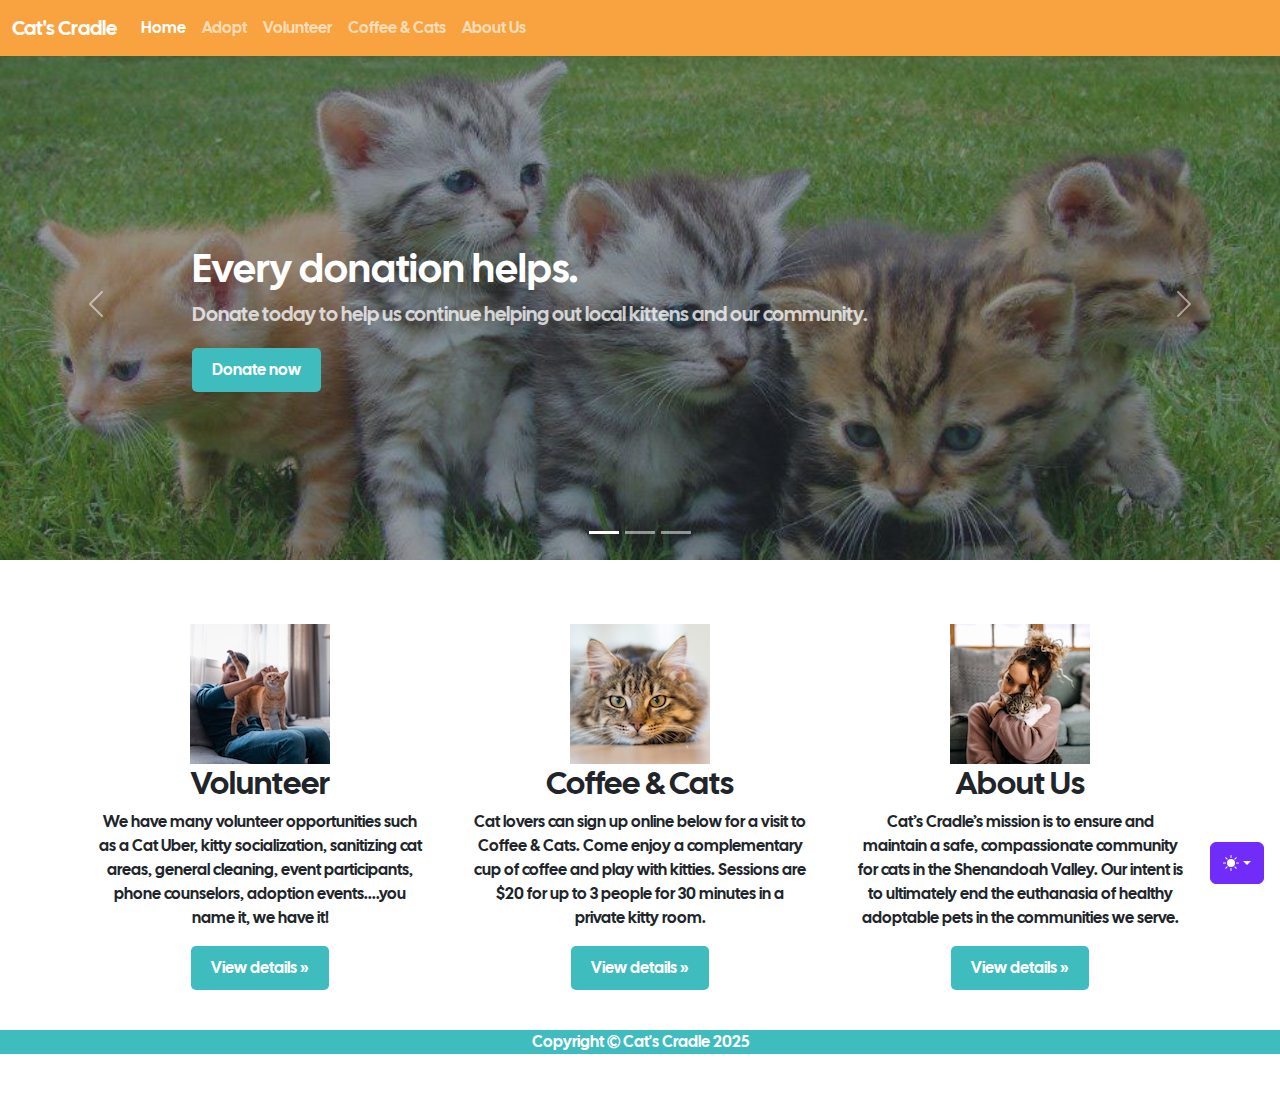
<file: index.html>
<!doctype html>
<html lang="en">
  <head>
    <meta charset="utf-8">
    <meta name="viewport" content="width=device-width, initial-scale=1">
    <meta name="description" content="Cat's Cradle Animal Rescue Website">
    <meta name="author" content="Meghan Hartman">
    <meta name="generator" content="Hugo 0.145.0">
    <title>Cat's Cradle · Animal Rescue · Harrisonburg, VA</title>

    <link rel="icon" type="image/png" href="assets/logo.png">
    <link rel="canonical" href="https://getbootstrap.com/docs/5.3/examples/carousel/">
    <link href="https://fonts.googleapis.com/css2?family=Cal+Sans&display=swap" rel="stylesheet">

    <script src="../assets/js/color-modes.js"></script>

    <link href="../assets/dist/css/bootstrap.min.css" rel="stylesheet">

     <!-- LOAD BOOTSTRAP CSS - DO NOT DELETE -->
    <link href="https://cdn.jsdelivr.net/npm/bootstrap@5.3.3/dist/css/bootstrap.min.css" rel="stylesheet" integrity="sha384-QWTKZyjpPEjISv5WaRU9OFeRpok6YctnYmDr5pNlyT2bRjXh0JMhjY6hW+ALEwIH" crossorigin="anonymous">
    <!-- END LOADING BOOTSTRAP CSS -->

    <!-- Custom styles - add your own CSS to this stylesheet -->
    <link href="style.css" rel="stylesheet">
    
<!-- LOAD BOOTSTRAP JAVASCRIPT - DO NOT DELETE -->
<script src="https://cdn.jsdelivr.net/npm/bootstrap@5.3.3/dist/js/bootstrap.bundle.min.js" integrity="sha384-YvpcrYf0tY3lHB60NNkmXc5s9fDVZLESaAA55NDzOxhy9GkcIdslK1eN7N6jIeHz" crossorigin="anonymous"></script>
<!-- END LOADING BOOTSTRAP JAVASCRIPT -->

    <!-- Custom styles for this template -->
    <link href="carousel.css" rel="stylesheet">
  </head>
  <body>
    <svg xmlns="http://www.w3.org/2000/svg" class="d-none">
  <symbol id="check2" viewBox="0 0 16 16">
    <path d="M13.854 3.646a.5.5 0 0 1 0 .708l-7 7a.5.5 0 0 1-.708 0l-3.5-3.5a.5.5 0 1 1 .708-.708L6.5 10.293l6.646-6.647a.5.5 0 0 1 .708 0z"/>
  </symbol>
  <symbol id="circle-half" viewBox="0 0 16 16">
    <path d="M8 15A7 7 0 1 0 8 1v14zm0 1A8 8 0 1 1 8 0a8 8 0 0 1 0 16z"/>
  </symbol>
  <symbol id="moon-stars-fill" viewBox="0 0 16 16">
    <path d="M6 .278a.768.768 0 0 1 .08.858 7.208 7.208 0 0 0-.878 3.46c0 4.021 3.278 7.277 7.318 7.277.527 0 1.04-.055 1.533-.16a.787.787 0 0 1 .81.316.733.733 0 0 1-.031.893A8.349 8.349 0 0 1 8.344 16C3.734 16 0 12.286 0 7.71 0 4.266 2.114 1.312 5.124.06A.752.752 0 0 1 6 .278z"/>
    <path d="M10.794 3.148a.217.217 0 0 1 .412 0l.387 1.162c.173.518.579.924 1.097 1.097l1.162.387a.217.217 0 0 1 0 .412l-1.162.387a1.734 1.734 0 0 0-1.097 1.097l-.387 1.162a.217.217 0 0 1-.412 0l-.387-1.162A1.734 1.734 0 0 0 9.31 6.593l-1.162-.387a.217.217 0 0 1 0-.412l1.162-.387a1.734 1.734 0 0 0 1.097-1.097l.387-1.162zM13.863.099a.145.145 0 0 1 .274 0l.258.774c.115.346.386.617.732.732l.774.258a.145.145 0 0 1 0 .274l-.774.258a1.156 1.156 0 0 0-.732.732l-.258.774a.145.145 0 0 1-.274 0l-.258-.774a1.156 1.156 0 0 0-.732-.732l-.774-.258a.145.145 0 0 1 0-.274l.774-.258c.346-.115.617-.386.732-.732L13.863.1z"/>
  </symbol>
  <symbol id="sun-fill" viewBox="0 0 16 16">
    <path d="M8 12a4 4 0 1 0 0-8 4 4 0 0 0 0 8zM8 0a.5.5 0 0 1 .5.5v2a.5.5 0 0 1-1 0v-2A.5.5 0 0 1 8 0zm0 13a.5.5 0 0 1 .5.5v2a.5.5 0 0 1-1 0v-2A.5.5 0 0 1 8 13zm8-5a.5.5 0 0 1-.5.5h-2a.5.5 0 0 1 0-1h2a.5.5 0 0 1 .5.5zM3 8a.5.5 0 0 1-.5.5h-2a.5.5 0 0 1 0-1h2A.5.5 0 0 1 3 8zm10.657-5.657a.5.5 0 0 1 0 .707l-1.414 1.415a.5.5 0 1 1-.707-.708l1.414-1.414a.5.5 0 0 1 .707 0zm-9.193 9.193a.5.5 0 0 1 0 .707L3.05 13.657a.5.5 0 0 1-.707-.707l1.414-1.414a.5.5 0 0 1 .707 0zm9.193 2.121a.5.5 0 0 1-.707 0l-1.414-1.414a.5.5 0 0 1 .707-.707l1.414 1.414a.5.5 0 0 1 0 .707zM4.464 4.465a.5.5 0 0 1-.707 0L2.343 3.05a.5.5 0 1 1 .707-.707l1.414 1.414a.5.5 0 0 1 0 .708z"/>
  </symbol>
</svg>


    <div class="dropdown position-fixed bottom-0 end-0 mb-3 me-3 bd-mode-toggle">
      <button class="btn btn-bd-primary py-2 dropdown-toggle d-flex align-items-center"
        id="bd-theme"
        type="button"
        aria-expanded="false"
        data-bs-toggle="dropdown"
        
        aria-label="Toggle theme (auto)">
  <svg class="bi my-1 theme-icon-active" aria-hidden="true"><use href="#circle-half"></use></svg>
  <span class="visually-hidden" id="bd-theme-text">Toggle theme</span>
</button>
<ul class="dropdown-menu dropdown-menu-end shadow" aria-labelledby="bd-theme-text">
  <li>
    <button type="button" class="dropdown-item d-flex align-items-center" data-bs-theme-value="light" aria-pressed="false">
      <svg class="bi me-2 opacity-50" aria-hidden="true"><use href="#sun-fill"></use></svg>
      Light
      <svg class="bi ms-auto d-none" aria-hidden="true"><use href="#check2"></use></svg>
    </button>
  </li>
  <li>
    <button type="button" class="dropdown-item d-flex align-items-center" data-bs-theme-value="dark" aria-pressed="false">
      <svg class="bi me-2 opacity-50" aria-hidden="true"><use href="#moon-stars-fill"></use></svg>
      Dark
      <svg class="bi ms-auto d-none" aria-hidden="true"><use href="#check2"></use></svg>
    </button>
  </li>
  <li>
    <button type="button" class="dropdown-item d-flex align-items-center active" data-bs-theme-value="auto" aria-pressed="true">
      <svg class="bi me-2 opacity-50" aria-hidden="true"><use href="#circle-half"></use></svg>
      Auto
      <svg class="bi ms-auto d-none" aria-hidden="true"><use href="#check2"></use></svg>
    </button>
  </li>
</ul>

    </div>

    
<header data-bs-theme="dark">
  <nav class="navbar navbar-expand-md navbar-light fixed-top custom-navbar">
    <div class="container-fluid">
      <a class="navbar-brand" href="#">Cat's Cradle</a>
      <button class="navbar-toggler" type="button" data-bs-toggle="collapse" data-bs-target="#navbarCollapse" aria-controls="navbarCollapse" aria-expanded="false" aria-label="Toggle navigation">
        <span class="navbar-toggler-icon"></span>
      </button>
      <div class="collapse navbar-collapse" id="navbarCollapse">
        <ul class="navbar-nav me-auto mb-2 mb-md-0">
          <li class="nav-item">
            <a class="nav-link active" aria-current="page" href="#">Home</a>
          </li>
          <li class="nav-item">
            <a class="nav-link" href="adopt/adopt.html">Adopt</a>
          </li>
          <li class="nav-item">
            <a class="nav-link" href="volunteer/volunteer.html">Volunteer</a>
          </li>
          <li class="nav-item">
            <a class="nav-link" href="coffee-cats/coffee-cats.html">Coffee &amp; Cats</a>
          </li>
          <li class="nav-item">
            <a class="nav-link" href="about/about.html">About Us</a>
          </li>
        </ul>
      </div>
    </div>
  </nav>
</header>

<main>

  <div id="myCarousel" class="carousel slide mb-6" data-bs-ride="carousel">
    <div class="carousel-indicators">
      <button type="button" data-bs-target="#myCarousel" data-bs-slide-to="0" class="active" aria-current="true" aria-label="Slide 1"></button>
      <button type="button" data-bs-target="#myCarousel" data-bs-slide-to="1" aria-label="Slide 2"></button>
      <button type="button" data-bs-target="#myCarousel" data-bs-slide-to="2" aria-label="Slide 3"></button>
    </div>
    <div class="carousel-inner">
      <div class="carousel-item active">
        <img src="banner1.jpg" class="d-block w-100" alt="Carousel image">
        <div class="container">
          <div class="carousel-caption text-start">
            <h1>Every donation helps.</h1>
            <p class="opacity-75">Donate today to help us continue helping out local kittens and our community.</p>
            <p><a class="btn custom-btn" href="#">Donate now</a></p>
          </div>
        </div>
      </div>
      <div class="carousel-item">
        <img src="banner2.jpg" class="d-block w-100" alt="Carousel image">
        <div class="container">
          <div class="carousel-caption">
            <h1>May adoption special.</h1>
            <p>View out adoption fees for the month of May!.</p>
            <p><a class="btn custom-btn" href="#">View now</a></p>
          </div>
        </div>
      </div>
      <div class="carousel-item">
        <img src="banner3.jpg" class="d-block w-100" alt="Carousel image">
        <div class="container">
          <div class="carousel-caption text-end">
            <h1>Adopt today!</h1>
            <p>Looking to adopt a cat or kitten? Don't wait!.</p>
            <p><a class="btn custom-btn" href="#">See our adoptable cats</a></p>
          </div>
        </div>
      </div>
    </div>
    <button class="carousel-control-prev" type="button" data-bs-target="#myCarousel" data-bs-slide="prev">
      <span class="carousel-control-prev-icon" aria-hidden="true"></span>
      <span class="visually-hidden">Previous</span>
    </button>
    <button class="carousel-control-next" type="button" data-bs-target="#myCarousel" data-bs-slide="next">
      <span class="carousel-control-next-icon" aria-hidden="true"></span>
      <span class="visually-hidden">Next</span>
    </button>
  </div>


  <!-- Marketing messaging and featurettes
  ================================================== -->
  <!-- Wrap the rest of the page in another container to center all the content. -->

  <div class="container marketing">

    <!-- Three columns of text below the carousel -->
    <div class="row">
      <div class="col-lg-4">
        <img src="cat-1.jpg" alt="Man with cat"> 
        <h2 class="fw-normal">Volunteer</h2>
        <p>We have many volunteer opportunities such as a Cat Uber, kitty socialization, sanitizing cat areas, general cleaning, event participants, phone counselors, adoption events....you name it, we have it! </p>
        <p><a class="btn custom-btn" href="volunteer/volunteer.html">View details &raquo;</a></p>
      </div><!-- /.col-lg-4 -->
      <div class="col-lg-4">
       <img src="cat-2.jpg" alt="Cat laying down" id="preview">
        <h2 class="fw-normal">Coffee &amp; Cats</h2>
        <p>Cat lovers can sign up online below for a visit to Coffee & Cats.  Come enjoy a complementary cup of coffee and play with kitties.  Sessions are  $20 for up to 3 people for 30 minutes in a private kitty room.</p>
        <p><a class="btn custom-btn" href="coffee-cats/coffee-cats.html">View details &raquo;</a></p>
      </div><!-- /.col-lg-4 -->
      <div class="col-lg-4">
        <img src="cat-3.jpg" alt="Woman with cat" id="preview">
        <h2 class="fw-normal">About Us</h2>
        <p>Cat’s Cradle’s mission is to ensure and maintain a safe, compassionate community for cats in the Shenandoah Valley. Our intent is to ultimately end the euthanasia of healthy adoptable pets in the communities we serve.</p>
        <p><a class="btn custom-btn" href="about/about.html">View details &raquo;</a></p>
      </div><!-- /.col-lg-4 -->
    </div><!-- /.row -->

  </div><!-- /.container -->


  <!-- Footer-->
        <footer class="custom-footer">
            <div class="container px-4"><p class="m-0 text-center text-white">Copyright &copy; Cat's Cradle 2025</p></div>
        </footer>

    </body>
</html>
</file>
<file: style.css>
h1, h2, p {
  font-family: "Cal Sans", sans-serif;
}


.bd-placeholder-img {
        font-size: 1.125rem;
        text-anchor: middle;
        -webkit-user-select: none;
        -moz-user-select: none;
        user-select: none;
      }

      @media (min-width: 768px) {
        .bd-placeholder-img-lg {
          font-size: 3.5rem;
        }
      }

      .b-example-divider {
        width: 100%;
        height: 3rem;
        background-color: rgba(0, 0, 0, .1);
        border: solid rgba(0, 0, 0, .15);
        border-width: 1px 0;
        box-shadow: inset 0 .5em 1.5em rgba(0, 0, 0, .1), inset 0 .125em .5em rgba(0, 0, 0, .15);
      }

      .b-example-vr {
        flex-shrink: 0;
        width: 1.5rem;
        height: 100vh;
      }

      .bi {
        vertical-align: -.125em;
        fill: currentColor;
      }

      .nav-scroller {
        position: relative;
        z-index: 2;
        height: 2.75rem;
        overflow-y: hidden;
      }

      .nav-scroller .nav {
        display: flex;
        flex-wrap: nowrap;
        padding-bottom: 1rem;
        margin-top: -1px;
        overflow-x: auto;
        text-align: center;
        white-space: nowrap;
        -webkit-overflow-scrolling: touch;
      }

      .btn-bd-primary {
        --bd-violet-bg: #712cf9;
        --bd-violet-rgb: 112.520718, 44.062154, 249.437846;

        --bs-btn-font-weight: 600;
        --bs-btn-color: var(--bs-white);
        --bs-btn-bg: var(--bd-violet-bg);
        --bs-btn-border-color: var(--bd-violet-bg);
        --bs-btn-hover-color: var(--bs-white);
        --bs-btn-hover-bg: #6528e0;
        --bs-btn-hover-border-color: #6528e0;
        --bs-btn-focus-shadow-rgb: var(--bd-violet-rgb);
        --bs-btn-active-color: var(--bs-btn-hover-color);
        --bs-btn-active-bg: #5a23c8;
        --bs-btn-active-border-color: #5a23c8;
      }

      .bd-mode-toggle {
        z-index: 1500;
      }

      .bd-mode-toggle .bi {
        width: 1em;
        height: 1em;
      }

      .bd-mode-toggle .dropdown-menu .active .bi {
        display: block !important;
      }

      .custom-navbar {
  background-color: #f9a240 !important
}

/* Targeting the custom button class directly */
.custom-btn {
  background-color: #3fbcbd !important; /* Use !important to override Bootstrap */
  color: white !important;
  border: none !important;
  padding: 10px 20px;
  text-decoration: none;
  border-radius: 5px;
  display: inline-block;
  transition: background-color 0.3s ease;
}

.custom-btn:hover {
  background-color: #35a5a6 !important; /* Slightly darker teal on hover */
  color: white;
  text-decoration: none;
}

/* Targeting the carousel buttons */
.custom-btn {
  background-color: #3fbcbd !important; /* Set background to teal */
  color: white !important; /* Set text color to white */
  border: none !important;
  padding: 10px 20px;
  text-decoration: none;
  border-radius: 5px;
  display: inline-block;
  transition: background-color 0.3s ease;
}

/* Button hover state */
.custom-btn:hover {
  background-color: #35a5a6 !important; /* Slightly darker on hover */
  color: white;
  text-decoration: none;
}


.custom-navbar .navbar-brand,
.custom-navbar .nav-link {
  font-family: "Cal Sans", sans-serif;
}

footer.custom-footer {
    background-color: #3fbcbd;
    color: #fff;
}

footer.custom-footer p {
    color: #fff; /* Ensures the text color inside the paragraph is white */
}
</file>
<file: carousel.css>
/* GLOBAL STYLES
-------------------------------------------------- */
/* Padding below the footer and lighter body text */

body {
  padding-top: 3rem;
  padding-bottom: 3rem;
  color: rgb(var(--bs-tertiary-color-rgb));
}


/* CUSTOMIZE THE CAROUSEL
-------------------------------------------------- */

/* Carousel base class */
.carousel {
  margin-bottom: 4rem;
}
/* Since positioning the image, we need to help out the caption */
.carousel-caption {
  bottom: 8rem;
  z-index: 10;
}

/* Declare heights because of positioning of img element */
.carousel-item {
  height: 32rem;
}


/* MARKETING CONTENT
-------------------------------------------------- */

/* Center align the text within the three columns below the carousel */
.marketing .col-lg-4 {
  margin-bottom: 1.5rem;
  text-align: center;
}
/* rtl:begin:ignore */
.marketing .col-lg-4 p {
  margin-right: .75rem;
  margin-left: .75rem;
}
/* rtl:end:ignore */


/* Featurettes
------------------------- */

.featurette-divider {
  margin: 5rem 0; /* Space out the Bootstrap <hr> more */
}

/* Thin out the marketing headings */
/* rtl:begin:remove */
.featurette-heading {
  letter-spacing: -.05rem;
}

/* rtl:end:remove */

/* RESPONSIVE CSS
-------------------------------------------------- */

@media (min-width: 40em) {
  /* Bump up size of carousel content */
  .carousel-caption p {
    margin-bottom: 1.25rem;
    font-size: 1.25rem;
    line-height: 1.4;
  }

  .featurette-heading {
    font-size: 50px;
  }
}

@media (min-width: 62em) {
  .featurette-heading {
    margin-top: 7rem;
  }
}
</file>
